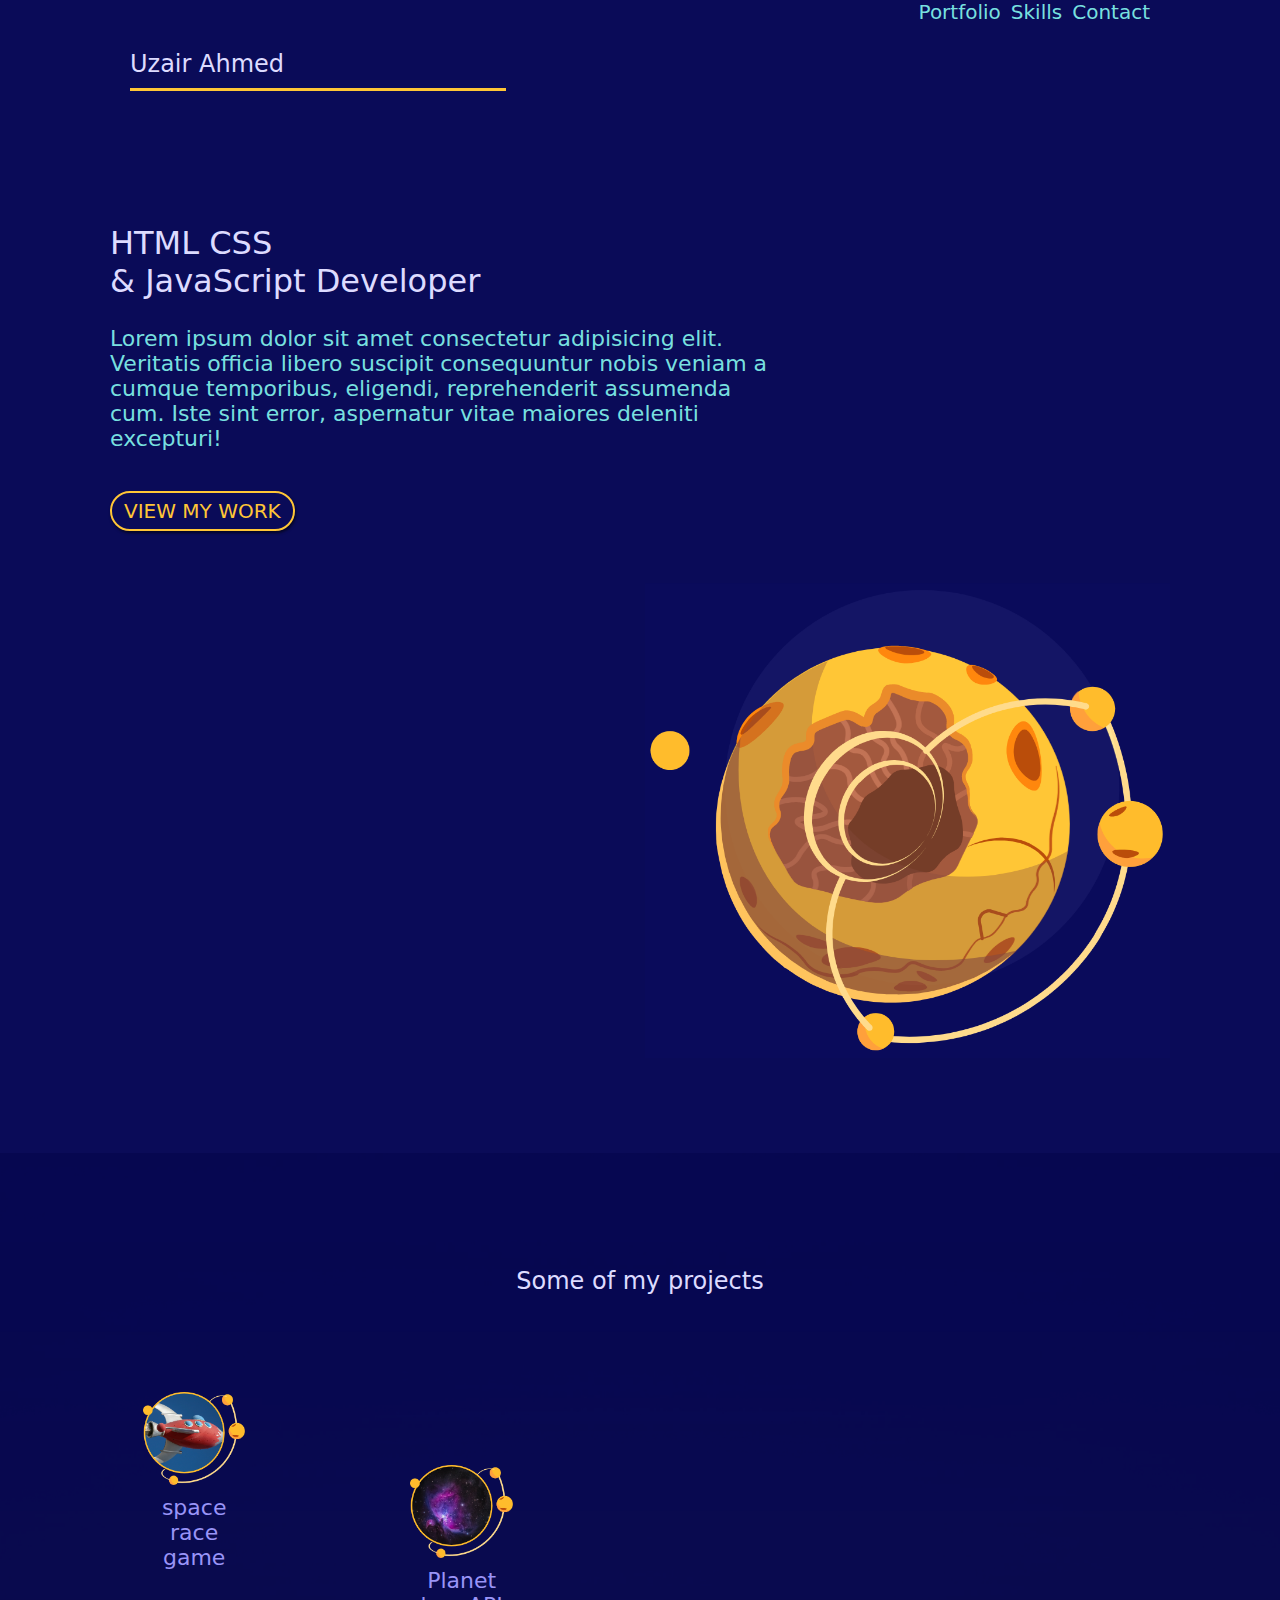
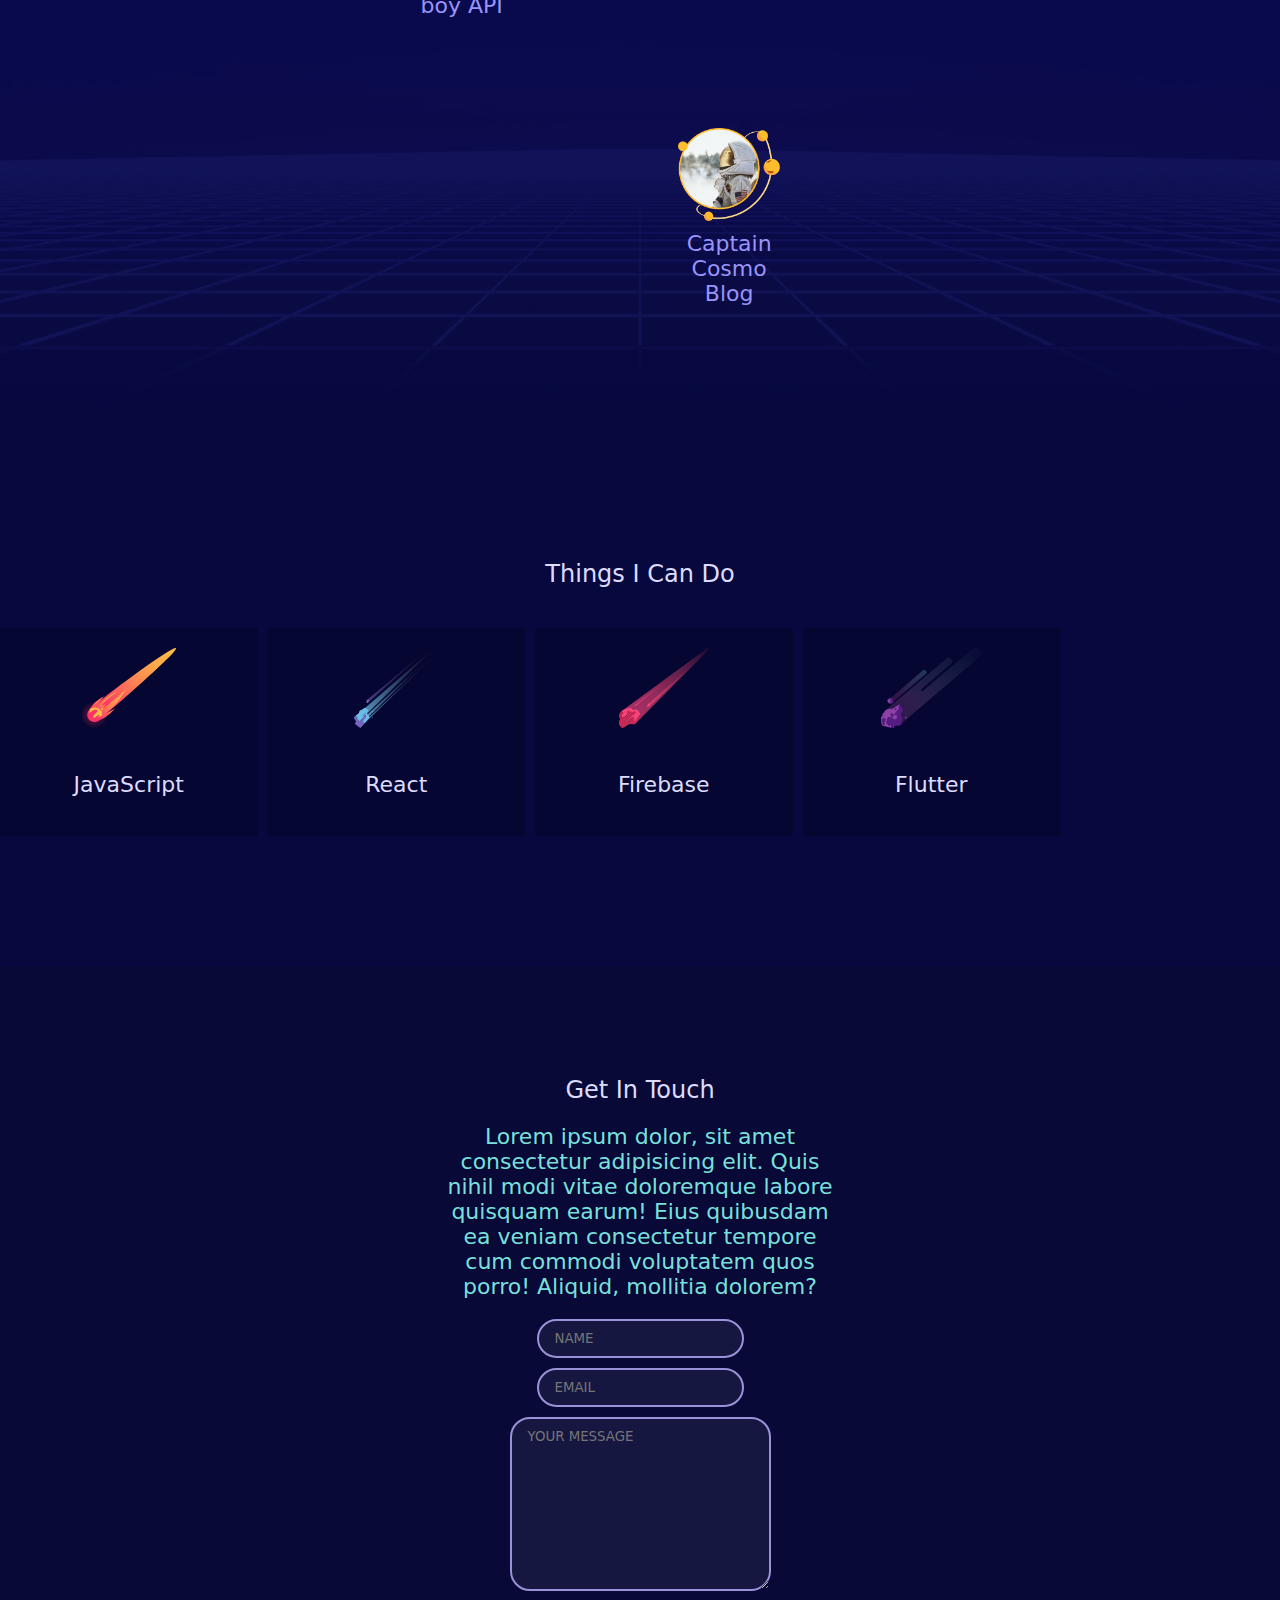
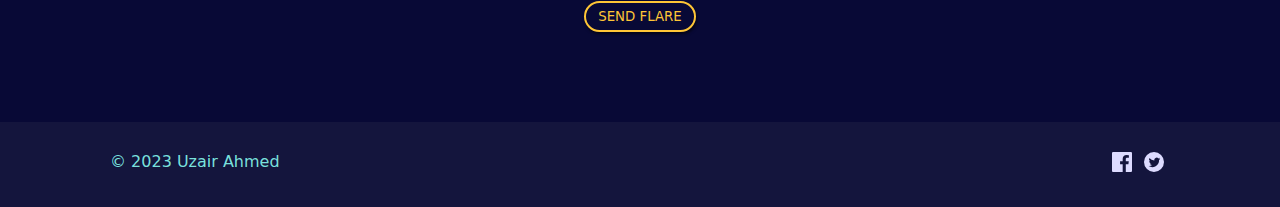
<file: index.html>
<!DOCTYPE html>
<html lang="en">

<head>
    <meta charset="UTF-8">
    <meta http-equiv="X-UA-Compatible" content="IE=edge">
    <meta name="viewport" content="width=device-width, initial-scale=1.0">
    <title>Document</title>
    <link rel="stylesheet" href="./css/1.css">
</head>

<body>
    <!-- <img src="./images/planet-earth-png-8.png" alt="" class="earth"> -->
    <nav class="navigation grid">
        <h1>Uzair Ahmed</h1>
        <ul>
            <li><a href="">Portfolio</a></li>
            <li><a href="">Skills</a></li>
            <li><a href="">Contact</a></li>
        </ul>
    </nav>
    <section id="welcome" class="grid">
        <div class="welcome-text">
            <h2>HTML CSS<br> & JavaScript Developer</h2>
            <p class="leading">Lorem ipsum dolor sit amet consectetur adipisicing elit. Veritatis officia libero
                suscipit consequuntur nobis veniam a cumque temporibus, eligendi, reprehenderit assumenda cum. Iste sint
                error, aspernatur vitae maiores deleniti excepturi!</p>
            <a href="" class="button">View my work</a>
        </div>
        <div class="welcome-image">
            <img src="./images/banner_image.png" alt="">
        </div>
    </section>
    <section id="portfolio">
        <h3>Some of my projects</h3>
        <div class="projects grid">
            <a href="">
                <img src="./images/project_1.png" alt="">
                <h4>space race game</h4>
            </a>
            <a href="">
                <img src="./images/project_2.png" alt="">
                <h4>Planet boy API</h4>
            </a>
            <a href="">
                <img src="./images/project_3.png" alt="">
                <h4>Captain Cosmo Blog</h4>
            </a>
        </div>
    </section>
    <section id="Skills">
        <h3>Things I Can Do</h3>
        <ul class="grid">
            <li>
                <img src="./images/comet_1.svg" alt="">
                <h4>JavaScript</h4>
            </li>
            <li>
                <img src="./images/comet_2.svg" alt="">
                <h4>React</h4>
            </li>
            <li>
                <img src="./images/comet_3.svg" alt="">
                <h4>Firebase</h4>
            </li>
            <li>
                <img src="./images/comet_4.svg" alt="">
                <h4>Flutter</h4>
            </li>
        </ul>
    </section>
    <section id="contact">
        <h3>Get In Touch</h3>
        <p class="leading">Lorem ipsum dolor, sit amet consectetur adipisicing elit. Quis nihil modi vitae doloremque
            labore quisquam earum! Eius quibusdam ea veniam consectetur tempore cum commodi voluptatem quos porro!
            Aliquid, mollitia dolorem?</p>
        <form>
            <input type="text" placeholder="NAME">
            <input type="email" placeholder="EMAIL">
            <textarea placeholder="YOUR MESSAGE" name="" id="" cols="30" rows="10"></textarea>
            <button class="button">Send Flare</button>
        </form>
    </section>
    <footer>
        <div class="grid">
            <p class="copyright">&copy; 2023 Uzair Ahmed</p>
            <ul class="social">
                <li><a href=""><img src="./images/icon_fb.svg" alt=""></a></li>
                <li><a href=""><img src="./images/icon_tw.svg" alt=""></a></li>
            </ul>
        </div>
    </footer>
</body>

</html>
</file>
<file: css/1.css>
* {
  font-family: system-ui, -apple-system, BlinkMacSystemFont, 'Segoe UI', Roboto,
    Oxygen, Ubuntu, Cantarell, 'Open Sans', 'Helvetica Neue', sans-serif;

  /* background-size: ; */
}

body,
p,
a,
ul,
li {
  margin: 0;
  padding: 0;
  text-decoration: none;
}
/* .earth{
    transform: perspective(1000px) rotate3d(0, 0, 3, 360deg);
    transition: all 09s ease-in-out 123ms;
    box-shadow: 0 0 10px rgba(243, 161, 8, 0.836), 0 0 20px rgba(0, 0, 0, 0.3), 0 0 30px rgba(0, 0, 0, 0.2);
    border-radius: 100%;
    width: 90px;
    background-attachment: fixed;
    mix-blend-mode: color-burn;
    filter: brightness(120%) contrast(10%) sepia(1230%) saturate(120%); 
} */
body {
  background: var(--secondary);
  overflow-x: hidden;
  font-size: 20px;
}
/* variable */
:root {
  --primary: #ffc636;
  --secondary: #0a0b58;
}

nav .navigation {
  background-color: wheat;
  font-size: 8px;
}

li {
  list-style-type: none;
}

.button {
  background: none;
  border: 2px solid var(--primary);
  color: var(--primary);
  padding: 6px 12px;
  border-radius: 20px;
  text-transform: uppercase;
  box-shadow: 1px 2px 3px rgba(0, 0, 0, 0.6);
  display: inline-block;
}

.button:hover {
  color: #222;
  background-color: var(--primary);
}

input,
textarea {
  background: rgba(255, 255, 255, 0.06);
  padding: 10px 16px;
  border: 2px solid #9893d8;
  color: #f2f2f2;
  border-radius: 20px;
}

h1,
h2,
h3,
h4 {
  color: #dddbff;
  font-weight: normal;
}

p,
a,
li {
  color: #88fff3e3;
}

h1,
h3 {
  font-size: 1.2em;
}

h2 {
  font-size: 1.6em;
}

h4 {
  font-size: 1.1em;
}

.leading {
  font-size: 1.1em;
}

.grid {
  display: grid;
  grid-template-columns: repeat(8, 1fr);
  gap: 10px;
}

.navigation {
  margin: 0 20px;
}

.navigation ul {
  /* display: none; */
}

.navigation h1 {
  grid-column: 1/4;
  grid-row: 2;
  padding-bottom: 10px;
  border-bottom: 3px solid var(--primary);
}

#welcome {
  padding: 0 20px 20px 20px;
}

.welcome-text {
  grid-column: 1/6;
}

.welcome-image {
  grid-column: 1/6;
}

.welcome-image img {
  width: 160%;
  /* background: none; */
  /*aspect-ratio: 1/2;
  object-fit: contain;
  mix-blend-mode: color-burn; */
  /* aspect-ratio: 2/3; */
  /* text-indent: -100000px; */
}

.welcome-text a {
  margin: 20px 0;
}

#portfolio {
  background: url(../images/square_bg.png);
  background-repeat: no-repeat;
  background-size: cover;
  background-position: bottom;
  padding: 30px 20px;
}
#portfolio h3 {
  margin-bottom: 0;
  text-align: center;
}
#portfolio h4 {
  color: #9994f7;
}
.projects a * {
  margin: 0 20px;
  max-width: 40%;
  display: flex;
}

.projects a {
  grid-column: 1/9;
  margin: 20px 0;
}

.projects img {
  max-width: 100%;
}
.projects {
  display: grid;
  grid-template-columns: repeat(12, 1fr);
  gap: 10px;
  text-align: center;
  align-items: center;
}

.projects a {
  text-align: center;
  padding: 20px;
  display: grid;
  grid-column: span 4;
  margin: 20px 0;
}

#Skills {
  padding: 30px 20px;
  background: #07083e;
}
#Skills h3 {
  text-align: center;
}
#Skills ul {
  margin: 40px 0;
}
#Skills li {
  padding: 10px;
  background-color: rgba(0, 0, 0, 0.2);
  grid-column: span 4;
  text-align: center;
}
#Skills img {
  height: 80px;
  margin: 10px auto;
}

.projects a:nth-child(1) {
  grid-column: 2/6;
  grid-row: 1;
}

.projects a:nth-child(2) {
  grid-column: 8/12;
  grid-row: 1;
}

.projects a:nth-child(3) {
  grid-column: 5/9;
  grid-row: 2;
}
#contact {
  padding: 30px 20px;
  background: #080936;
  margin: 0 auto;
  /* align-items: center; */
  /* justify-content: center; */
}
#contact h3,
#contact p {
  width: 80%;
  max-width: 400px;
  margin: 20px auto;
  text-align: center;
}
#contact input,
#contact textarea,
#contact button {
  width: 100% auto;
  margin: 0 auto;
  display: flex;
  justify-content: center;
  align-items: center;
  flex-direction: row;
  margin-top: 10px;
  cursor: pointer;
}

#contact .button {
  margin-top: 10px;
}
footer {
  padding: 30px 20px;
  background-color: #14153d;
  /* background-image: url(../images/footer_image.png); */
  background-repeat: no-repeat;
  background-size: 27% auto;
  background-position: top center;
}
footer .copyright {
  grid-column: 1/3;
  font-size: 0.8em;
}
footer .social {
  grid-column: 7/9;
  display: flex;
  justify-content: flex-end;
  /* aspect-ratio: 3/4; */
  background-blend-mode: color-burn;
}
footer li {
  margin: 0 6px;
}
footer img {
  width: 20px;
}
/* Responsicve work */
@media screen and (min-width: 620px) {
  .welcome-text {
    grid-column: 1/6;
  }
  .welcome-image {
    grid-column: 5/9;
  }
  .welcome-image img {
    width: 100%;
  }
  .projects {
    margin-top: 40px;
  }
  .projects a {
    grid-column: span 4;
    display: block;
    margin: 20px 0;
  }
  .projects a:last-child() {
    grid-column: 3/7;
  }
  .projects a * {
    margin: 10px;
    max-width: 60%;
    margin: 10px 20%;
  }
  .projects h4 {
    text-align: center;
  }
  #Skills {
    padding: 30px 100px;
  }
  footer {
    background-size: 20%;
  }
}

@media screen and (min-width: 960px) {
  body {
    font-size: 18px;
  }
  .grid {
    width: 100%;
    max-width: 1060px;
    margin: 0 auto;
    box-sizing: border-box;
  }
  .leading {
    margin: 20px 0;
  }
  .navigation {
    padding: 0 20px;
  }
  .navigation h4 {
    grid-column: 1/3;
  }
  .navigation ul {
    display: flex;
    grid-column: 6/9;
    justify-content: right;
    align-self: center;
  }
  .navigation li {
    margin-left: 10px;
  }
  .welcome-text {
    align-self: center;
  }
  #welcome {
    padding-bottom: 40px;
  }
  .projects a:nth-child(1) {
    grid-column: 2/4;
  }
  .projects a:nth-child(2) {
    grid-column: 4/6;
    padding-top: 140px;
  }
  .projects a:nth-child(3) {
    grid-column: 6/8;
  }
  .projects a * {
    max-width: 80%;
    margin: 10px 10%;
  }
  #Skills {
    padding: 30px 20px;
    margin: 0 auto;

  }
  #Skills li {
    grid-column: span 2;
  }
}

@media screen and (min-width: 1200px) {
  body {
    font-size: 20px;
  }
  #welcome,#portfolio,#Skills,#contact{
    padding: 90px 0;
  }
  .projects a:nth-child(1){
    grid-column: 1/3;
  }
  .projects a:nth-child(3){
    grid-column: 7/9;
  }
}
</file>
